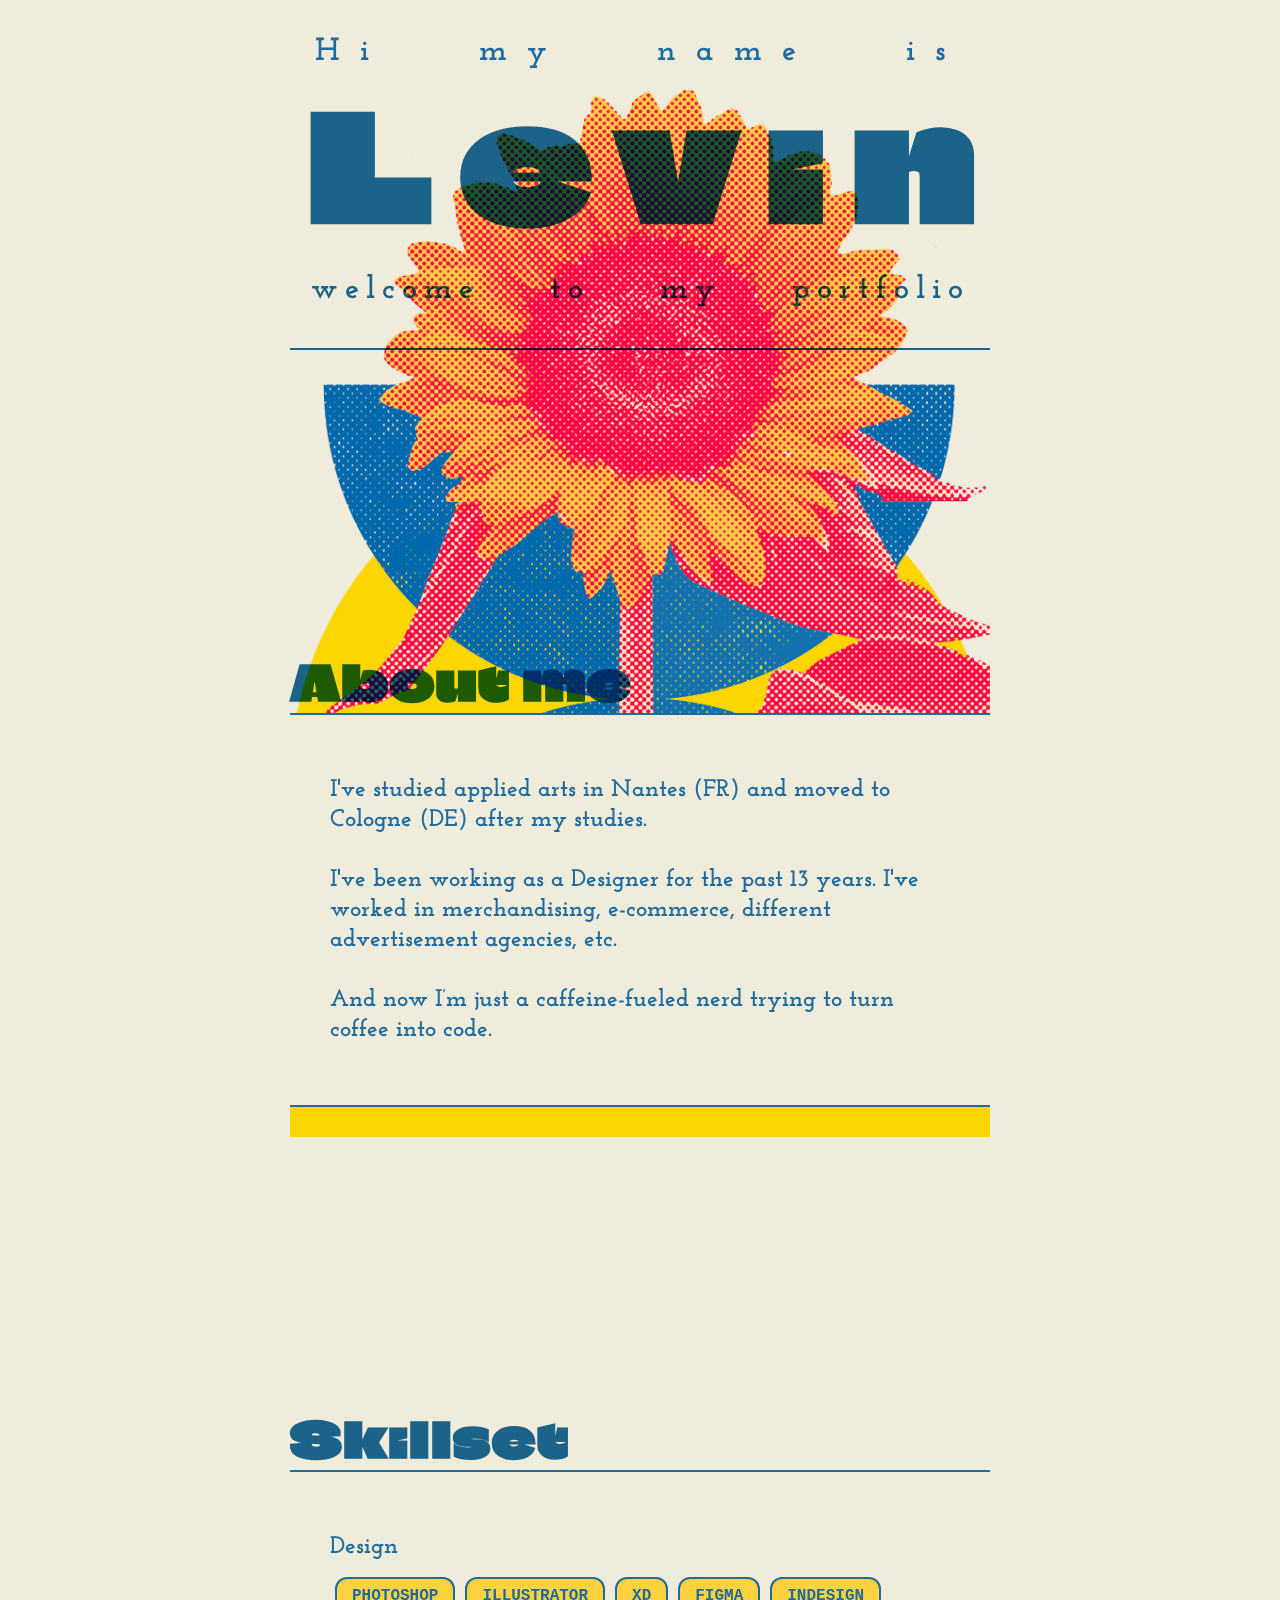
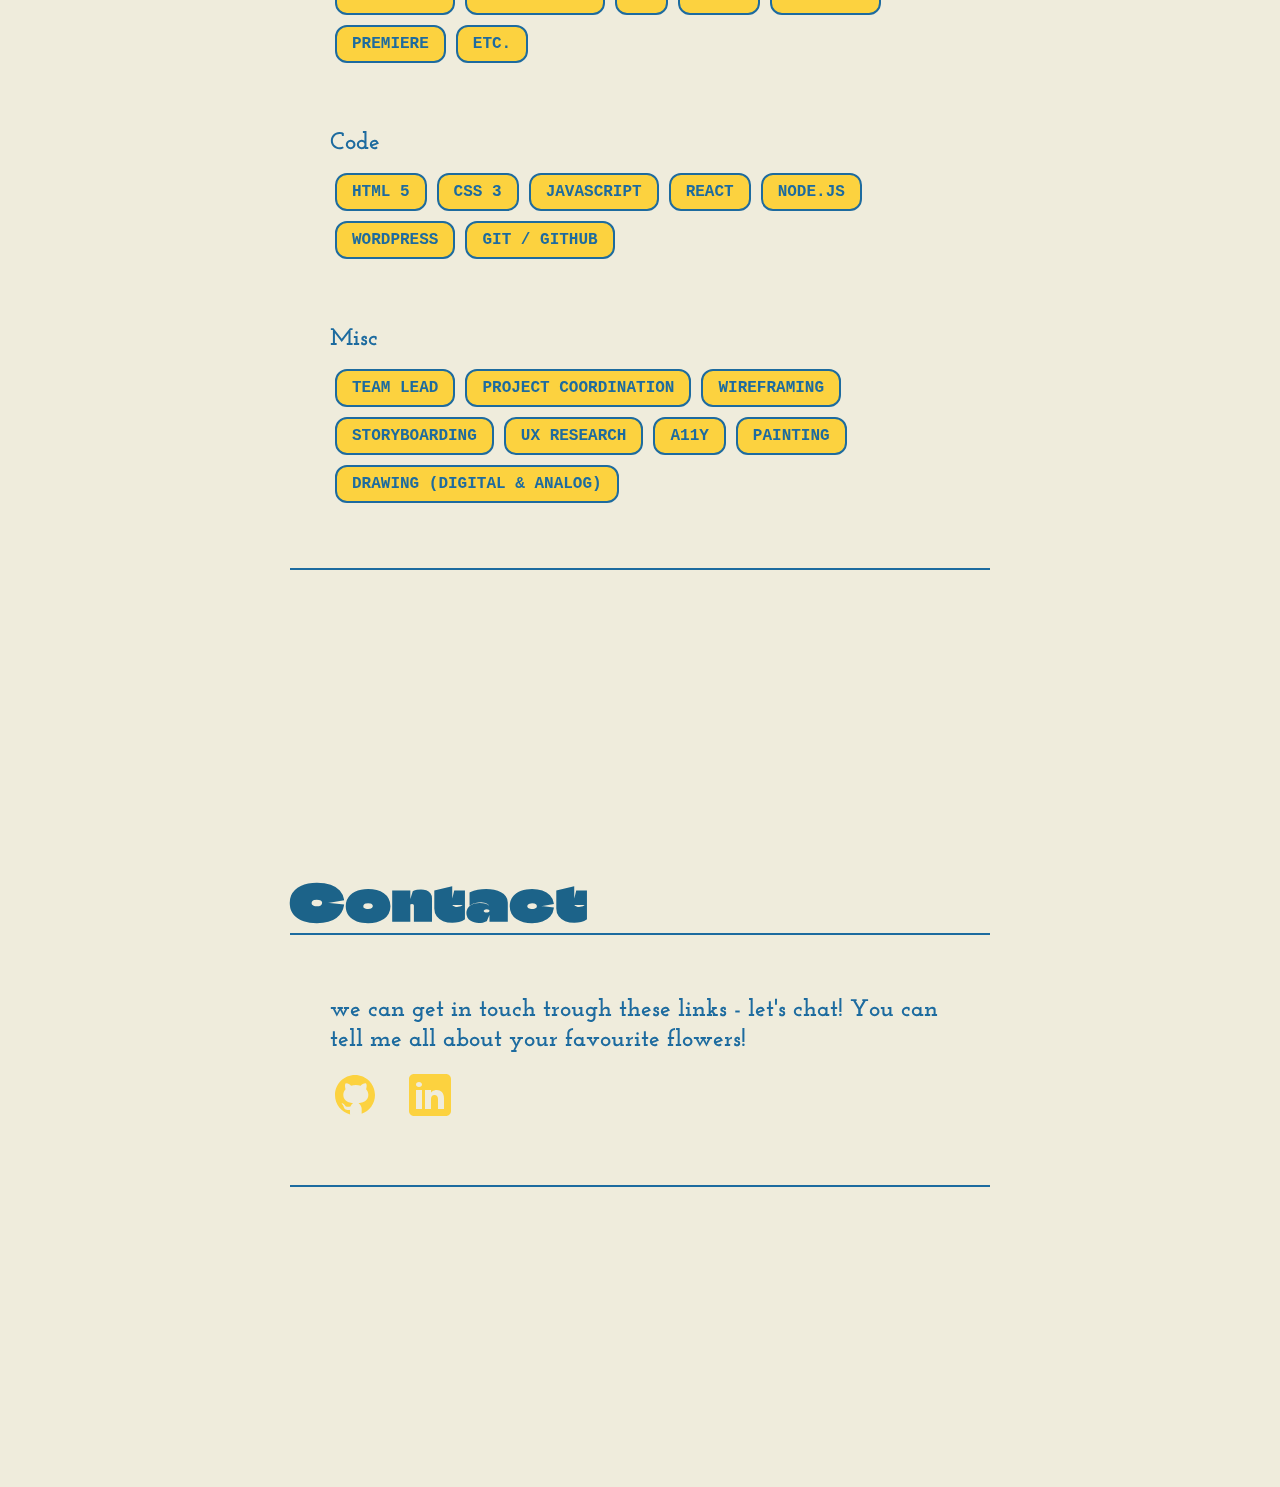
<file: index.html>
<!DOCTYPE html>

<html lang="en">
  <head>
    <title>Levin Thiel</title>
    <meta charset="UTF-8" />
    <link rel="stylesheet" type="text/css" href="styles.css" />
    <link rel="icon" type="image/png" sizes="256x256" href="./assets/fav.png" />
  </head>
  <body>
    <section class="container">
      <header>
        <h2 class="hi">Hi my name is</h2>
        <h1 class="lev">Levin</h1>
        <h2 class="port">welcome to my portfolio</h2>

        <nav id="nav">
          <a href="#" class="logo"
            >Levin<img class="logoflower" src="./assets/fav.png" alt="flower"
          /></a>
        </nav>
      </header>
      <!--Looks like the following part is the central content of our webpage.-->
      <main>
        <span class="fineline"></span>
        <span class="space"></span>
        <h3>About me</h3>
        <section id="about-me" class="paragraph">
          <p>
            I've studied applied arts in Nantes (FR) and moved to Cologne (DE)
            after my studies.
            <br /><br />I've been working as a Designer for the past 13 years.
            I've worked in merchandising, e-commerce, different advertisement
            agencies, etc. <br /><br />And now I’m just a caffeine-fueled nerd
            trying to turn coffee into code.
          </p>
        </section>
        <span class="space"></span>
        <h3>Skillset</h3>
        <section id="skills" class="paragraph">
          <h4>Design</h4>
          <ul>
            <li>Photoshop</li>
            <li>Illustrator</li>
            <li>XD</li>
            <li>Figma</li>
            <li>inDesign</li>
            <li>Premiere</li>
            <li>etc.</li>
          </ul>
          <span class="smallspace"></span>
          <h4>Code</h4>
          <ul>
            <li>HTML 5</li>
            <li>CSS 3</li>
            <li>JavaScript</li>
            <li>React</li>
            <li>Node.js</li>
            <li>Wordpress</li>
            <li>Git / GitHub</li>
          </ul>
          <span class="smallspace"></span>
          <h4>Misc</h4>
          <ul>
            <li>Team lead</li>
            <li>Project coordination</li>
            <li>wireframing</li>
            <li>storyboarding</li>
            <li>UX research</li>
            <li>A11y</li>
            <li>Painting</li>
            <li>Drawing (digital & analog)</li>
          </ul>
        </section>
        <span class="space"></span>
        <h3>Contact</h3>
        <section id="contact" class="paragraph">
          <p>
            we can get in touch trough these links - let's chat! You can tell me
            all about your favourite flowers!
          </p>

          <a href="https://github.com/neuefische" target="_blank">
            <svg
              xmlns="http://www.w3.org/2000/svg"
              x="0px"
              y="0px"
              viewBox="0 0 30 30"
            >
              <path
                d="M15,3C8.373,3,3,8.373,3,15c0,5.623,3.872,10.328,9.092,11.63C12.036,26.468,12,26.28,12,26.047v-2.051 c-0.487,0-1.303,0-1.508,0c-0.821,0-1.551-0.353-1.905-1.009c-0.393-0.729-0.461-1.844-1.435-2.526 c-0.289-0.227-0.069-0.486,0.264-0.451c0.615,0.174,1.125,0.596,1.605,1.222c0.478,0.627,0.703,0.769,1.596,0.769 c0.433,0,1.081-0.025,1.691-0.121c0.328-0.833,0.895-1.6,1.588-1.962c-3.996-0.411-5.903-2.399-5.903-5.098 c0-1.162,0.495-2.286,1.336-3.233C9.053,10.647,8.706,8.73,9.435,8c1.798,0,2.885,1.166,3.146,1.481C13.477,9.174,14.461,9,15.495,9 c1.036,0,2.024,0.174,2.922,0.483C18.675,9.17,19.763,8,21.565,8c0.732,0.731,0.381,2.656,0.102,3.594 c0.836,0.945,1.328,2.066,1.328,3.226c0,2.697-1.904,4.684-5.894,5.097C18.199,20.49,19,22.1,19,23.313v2.734 c0,0.104-0.023,0.179-0.035,0.268C23.641,24.676,27,20.236,27,15C27,8.373,21.627,3,15,3z"
              ></path>
            </svg>
          </a>
          <a href="https://de.linkedin.com/" target="_blank">
            <svg
              xmlns="http://www.w3.org/2000/svg"
              x="0px"
              y="0px"
              viewBox="0 0 50 50"
            >
              <path
                d="M41,4H9C6.24,4,4,6.24,4,9v32c0,2.76,2.24,5,5,5h32c2.76,0,5-2.24,5-5V9C46,6.24,43.76,4,41,4z M17,20v19h-6V20H17z M11,14.47c0-1.4,1.2-2.47,3-2.47s2.93,1.07,3,2.47c0,1.4-1.12,2.53-3,2.53C12.2,17,11,15.87,11,14.47z M39,39h-6c0,0,0-9.26,0-10 c0-2-1-4-3.5-4.04h-0.08C27,24.96,26,27.02,26,29c0,0.91,0,10,0,10h-6V20h6v2.56c0,0,1.93-2.56,5.81-2.56 c3.97,0,7.19,2.73,7.19,8.26V39z"
              ></path>
            </svg>
          </a>
        </section>
        <span class="space"></span>
      </main>
    </section>
  </body>
</html>
</file>
<file: styles.css>
@import "./components/header.css";
@import "./components/main.css";
@import "./components/footer.css";
/*////////////////////////////////////////////////*/
* {
  margin: 0;
  padding: 0;
  box-sizing: border-box;
}
/*////////////////////////////////////////////////*/

@font-face {
  font-family: "tilt_warp";
  src: url("./assets/Tilt_Warp/TiltWarp-Regular-VariableFont_XROT\,YROT.ttf");
}
@font-face {
  font-family: "climate";
  src: url("./assets/Climate_Crisis/ClimateCrisis-Regular-VariableFont_YEAR.ttf");
}
@font-face {
  font-family: "josefine";
  src: url("./assets/Josefin_Slab/JosefinSlab-VariableFont_wght.ttf");
}

/*////////////////////////////////////////////////*/

:root {
  --beigebg: #efecdc;
  --bigblue: #1d6b9f;
  --flowerred: #f2004a;
  --yeahllow: #fcd23f;
}

/*////////////////////////////////////////////////*/

body {
  background: url("./assets/bg.png") center -50% no-repeat fixed;
  background-color: var(--beigebg);
  font-family: "Courier New", Courier, monospace;
  color: var(--bigblue);
  background-size: 700px;
}
a {
  text-decoration: none;
}
.container {
  margin: 0px auto;
  max-width: 700px;
}
</file>
